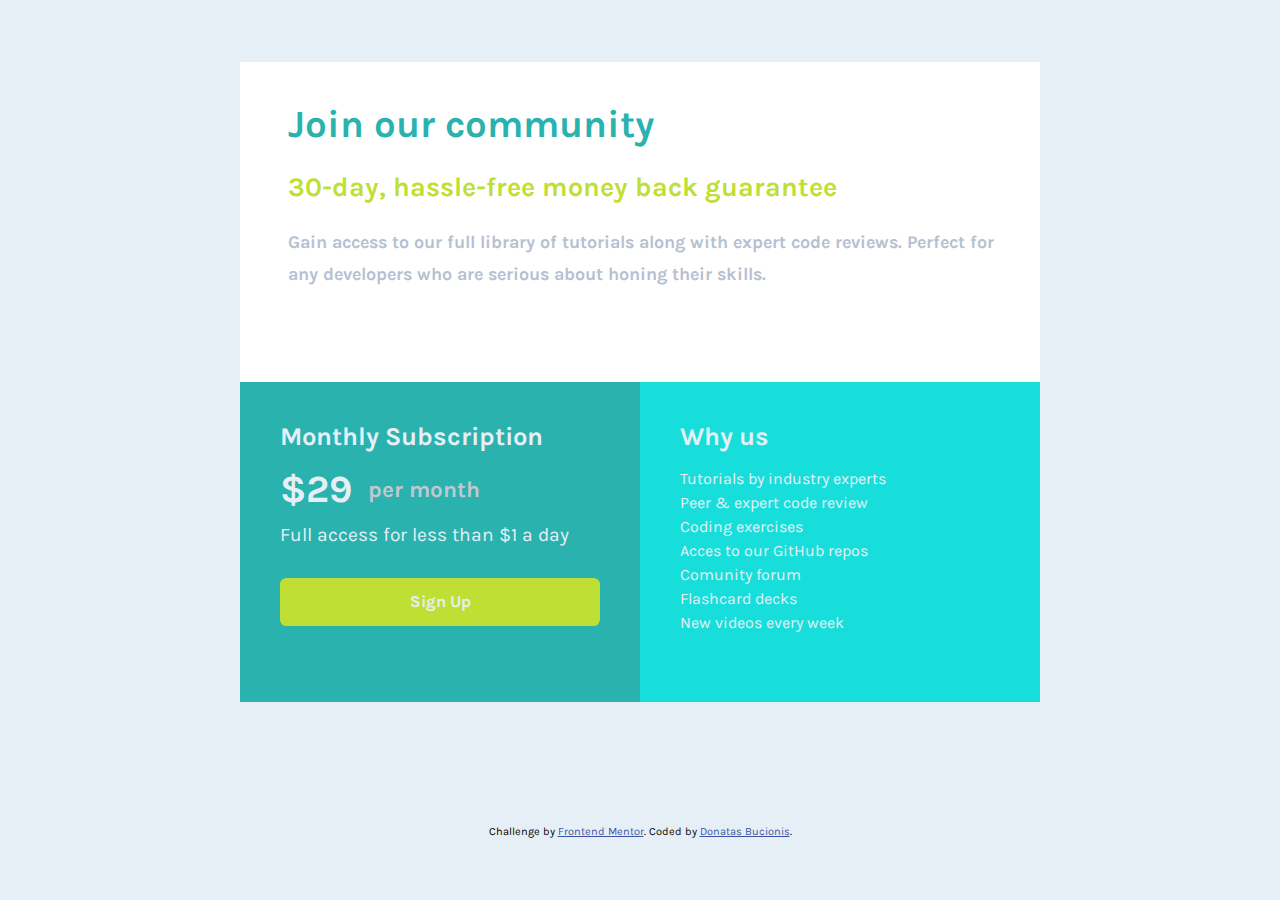
<file: index.html>
<!DOCTYPE html>
<html lang="en">
<head>
  <meta charset="UTF-8">
  <meta name="viewport" content="width=device-width, initial-scale=1.0"> <!-- displays site properly based on user's device -->

  <link rel="icon" type="image/png" sizes="32x32" href="./images/favicon-32x32.png">
  
  <title>Frontend Mentor | Single Price Grid Component</title>

  <!-- Feel free to remove these styles or customise in your own stylesheet 👍 -->
  <link rel="preconnect" href="https://fonts.googleapis.com">
<link rel="preconnect" href="https://fonts.gstatic.com" crossorigin>
<link href="https://fonts.googleapis.com/css2?family=Josefin+Sans:ital,wght@0,400;0,600;1,300&family=Karla:wght@400;700&display=swap" rel="stylesheet">
  <style>
    .attribution { font-size: 11px; text-align: center; }
    .attribution a { color: hsl(228, 45%, 44%); }
  </style>
  <link rel="stylesheet" href="main.css/style.css">
</head>
<body>
  <div class="container">
    <div class="top">
      <h1 class="title">Join our community</h1>
      <h3 class="money-back">30-day, hassle-free money back guarantee</h3>   
       
      <p class="para">Gain access to our full library of tutorials along with expert code reviews. 
        Perfect for any developers who are serious about honing their skills.</p>
      
    
      </div>
      <div class="left">
        <h2>Monthly Subscription</h2>
        <div class="money">
       <h1 class="dollars">$29</h1> <h3>per month</h3>
      </div>
        
      
       <p class="left-para"> Full access for less than &dollar;1 a day </p>
        <form>
          <input type="text" id="button" name="button" value="Sign Up">
        </form>
      
        
      </div>
      <div class="right">
        <h1 class="right-h1">Why us</h1>
        <ul>
          <li>Tutorials by industry experts</li>
          <li>Peer &amp; expert code review</li>
          <li>Coding exercises</li>
          <li>Acces to our GitHub repos</li>
          <li>Comunity forum</li>
          <li>Flashcard decks</li>
          <li>New videos every week</li>
        </ul>
        
      </div>
     
</div>
  

  

  
  
  <footer>
    <p class="attribution">
      Challenge by <a href="https://www.frontendmentor.io?ref=challenge" target="_blank">Frontend Mentor</a>. 
      Coded by <a href="#">Donatas Bucionis</a>.
    </p>
  </footer>
</body>
</html>
</file>
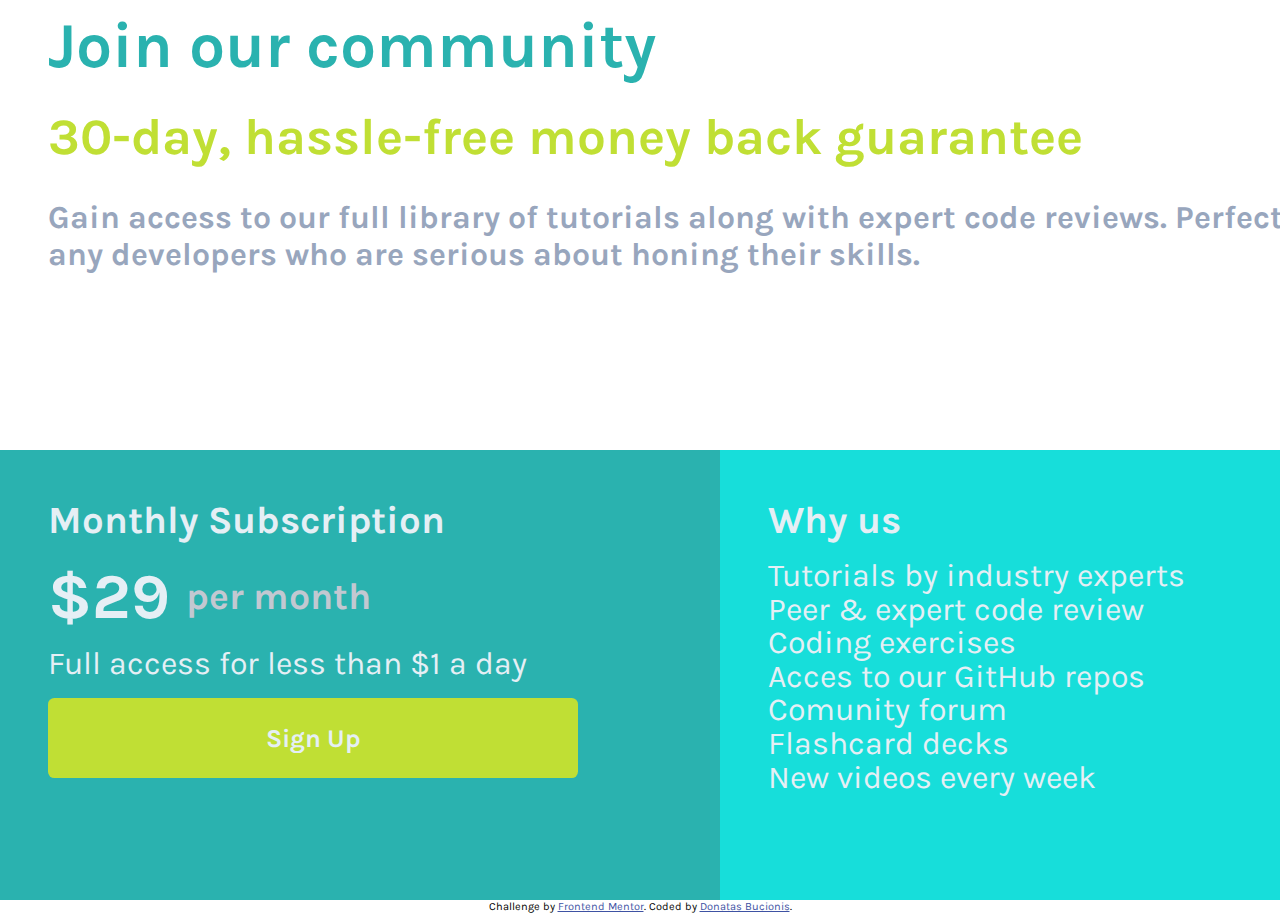
<file: single-price-grid-component-master/index.html>
<!DOCTYPE html>
<html lang="en">
<head>
  <meta charset="UTF-8">
  <meta name="viewport" content="width=device-width, initial-scale=1.0"> <!-- displays site properly based on user's device -->

  <link rel="icon" type="image/png" sizes="32x32" href="./images/favicon-32x32.png">
  
  <title>Frontend Mentor | Single Price Grid Component</title>

  <!-- Feel free to remove these styles or customise in your own stylesheet 👍 -->
  <link rel="preconnect" href="https://fonts.googleapis.com">
<link rel="preconnect" href="https://fonts.gstatic.com" crossorigin>
<link href="https://fonts.googleapis.com/css2?family=Josefin+Sans:ital,wght@0,400;0,600;1,300&family=Karla:wght@400;700&display=swap" rel="stylesheet">
  <style>
    .attribution { font-size: 11px; text-align: center; }
    .attribution a { color: hsl(228, 45%, 44%); }
  </style>
  <link rel="stylesheet" href="main.css/style.css">
</head>
<body>
  <div class="container">
    <div class="top">
      <h1 class="title">Join our community</h1>
      <h3 class="money-back">30-day, hassle-free money back guarantee</h3>   
       
      <p class="para">Gain access to our full library of tutorials along with expert code reviews. 
        Perfect for any developers who are serious about honing their skills.</p>
      
    
      </div>
    <div class="bottom">
      <div class="left">
        <h2>Monthly Subscription</h2>
        <div class="money">
       <h1 class="dollars">$29</h1> <h3>per month</h3>
      </div>
        
      
       <p class="left-para"> Full access for less than &dollar;1 a day </p>
        <form>
          <input type="text" id="button" name="button" value="Sign Up">
        </form>
      
        
      </div>
      <div class="right">
        <h1 class="right-h1">Why us</h1>
        <ul>
          <li>Tutorials by industry experts</li>
          <li>Peer &amp; expert code review</li>
          <li>Coding exercises</li>
          <li>Acces to our GitHub repos</li>
          <li>Comunity forum</li>
          <li>Flashcard decks</li>
          <li>New videos every week</li>
        </ul>
        
      </div>
    </div>
  </div>
  

  

  
  
  <footer>
    <p class="attribution">
      Challenge by <a href="https://www.frontendmentor.io?ref=challenge" target="_blank">Frontend Mentor</a>. 
      Coded by <a href="#">Donatas Bucionis</a>.
    </p>
  </footer>
</body>
</html>
</file>
<file: main.css/style.css>
* {
    padding: 0;
    margin: 0;
    box-sizing: border-box;
}
body {
    max-width: 1440px;
    min-height: 100vh;
    font-family: 'Karla', sans-serif;
    background-color: hsl(204, 43%, 93%);
    display: grid;
    place-items: center;
    
    
    
}

.container {
 display: grid;
 grid-template: 20rem 20rem / 25rem 25rem;
}

.top {
    
    grid-column: 1 / 3;
    grid-row: 1 / 2;
    padding: 2.5rem 1rem .5rem 3rem;
    background-color: white;
    
    
}

    

.left  {
    
    grid-column: 1 / 2;
    grid-row: 2 / 3;
    background-color: hsl(179, 62%, 43%);
    padding: 2.5rem;
    
}

.right {
    
    grid-column: 2 / 3;
    grid-row: 2 / 3;
  background-color: hsl(179, 81%, 48%);
  padding: 2.5rem;
}


 
#button {
    background-color:  hsl(71, 73%, 54%);
    cursor: pointer;
}
.money {
    display: flex;
    
    flex-direction: row;
    align-items: center;
    font-size: 1.5vw;
}
.title {
    padding-bottom: 1.5rem;
    color: hsl(179, 62%, 43%);
    font-size: 3vw;
    
}
.money-back {
    padding-bottom: 1.5rem;
    color: hsl(71, 73%, 54%);
    font-size: 2.1vw;
    
}
.para {
    color: hsl(218, 22%, 67%);
    font-weight: 700;
    font-size: 1.4vw;
    line-height: 2rem;
    opacity: .7;
    
    
}
h2 {
    color: hsl(204, 43%, 93%);
    font-size: 2vw;
    padding-bottom: 1rem;
}
.money {
    padding-bottom: .7rem;
}
.dollars {
    color:hsl(204, 43%, 93%);
    padding-right: 1rem;
    
}
h3 {
    color: hsl(216, 14%, 79%);
    font-weight: 700;
}

.left-para {
    color:hsl(204, 43%, 93%);
    font-size: 1.5vw;
    padding-bottom: 2rem;
}


.right-h1 {
    color:hsl(204, 43%, 93%);
    font-size: 2vw;
    padding-bottom: 1rem;
}
.tutorial {
    color: hsl(218, 22%, 67%);
    font-size: 1.5vw;
}
input {
    text-align: center;
    font-size: 1.3vw;
    color:hsl(204, 43%, 93%);
    font-family: 'Karla', sans-serif;
    font-weight:700;
    width: 100%;
    height: 3rem;
    border: none;
    border-radius: .4rem;
}
li {
    font-size: 1rem;
    line-height: 1.5rem;
    color:hsl(204, 43%, 93%);
    list-style: none;
}
ul {
    padding: 0;
}
@media  screen and (max-width: 580px) {

      
      .container {
        display: flex;
        flex-wrap: wrap;
        justify-content: center;
      }
    .container div {
        flex: 0 1 350px;
    }

    .top {
        width: 100%;
        padding: 1rem 1rem 1rem 3rem;
        
        }
    .title {
            font-size: 1.5rem;
        }   
    .money-back {
        font-size: 1rem;
    }
    .para {
        font-size: .9rem;
        line-height: 1.7rem;
    }
    
    
    .left {

        width: 100%;
        
    }
    .left h2 {
        font-size: 1.3rem;
    }
    .dollars {
        font-size: 2rem;
    }
    .money h3 {
      font-size: 1.2rem;
      opacity: .7;
    }
    .left-para {
        font-size: 1rem;
    }
    .right {
    
        width: 100%;
        padding: 1rem 1rem 1rem 3rem;
    }
    input {
        display: flex;
        align-items: center;
        justify-content: center;
        width: 100%;
        text-align: center;
        font-size: 1rem;
    }
    .right-h1 {
        font-size: 1.2rem;
    }
    li {
        font-size: .8rem;
        line-height: 1.2rem;
    }
    h2 {
        font-size: 2rem;
    }
    

    
}
</file>
<file: single-price-grid-component-master/main.css/style.css>
* {
    padding: 0;
    margin: 0;
    box-sizing: border-box;
}
.container {
    width: 1440px;
    height: 100vh;
}
body {
    font-family: 'Karla', sans-serif;
    
}

.top {
    width: 100%;
    height: 50vh;
    padding: .5rem 3rem .5rem 3rem;
    background-color: white;
    
    
}
.bottom {
    display: flex;
    flex-direction: row;
    
}
.left  {
    width: 50%;
    height: 50vh;
    background-color: hsl(179, 62%, 43%);
    padding: 3rem;
}

.right {
    width: 50%;
    height: 50vh;
  background-color: hsl(179, 81%, 48%);
  padding: 3rem;
}


 input {
     
     height: 5rem; 
     border-radius: .4rem;
     border: none;
     width: 85%;
     
 }   
#button {
    background-color:  hsl(71, 73%, 54%);
}
.money {
    display: flex;
    
    flex-direction: row;
    align-items: center;
    font-size: 2.5vw;
}
.title {
    padding-bottom: 1.5rem;
    color: hsl(179, 62%, 43%);
    font-size: 5vw;
    
}
.money-back {
    padding-bottom: 2rem;
    color: hsl(71, 73%, 54%);
    font-size: 4vw;
}
.para {
    color: hsl(218, 22%, 67%);
    font-weight: 700;
    font-size: 2.5vw;
    
    
}
h2 {
    color: hsl(204, 43%, 93%);
    font-size: 3vw;
    padding-bottom: 1rem;
}
.money {
    padding-bottom: .7rem;
}
.dollars {
    color:hsl(204, 43%, 93%);
    padding-right: 1rem;
    
}
h3 {
    color: hsl(216, 14%, 79%);
    font-weight: 700;
}

.left-para {
    color:hsl(204, 43%, 93%);
    font-size: 2.5vw;
    padding-bottom: 1rem;
}


.right-h1 {
    color:hsl(204, 43%, 93%);
    font-size: 3vw;
    padding-bottom: 1rem;
}
.tutorial {
    color: hsl(218, 22%, 67%);
    font-size: 2.5vw;
}
input {
    text-align: center;
    font-size: 2vw;
    color:hsl(204, 43%, 93%);
    font-family: 'Karla', sans-serif;
    font-weight:700;
}
li {
    font-size: 2rem;
    line-height: 2.1rem;
    color:hsl(204, 43%, 93%);
    list-style: none;
}
ul {
    padding: 0;
}
@media  screen and (max-width: 580px) {

      body {
          float: none;
      }


    .top {
        width: 100%;
        
        }
    .money-back {
        font-size: 1.7rem;
    }
    .para {
        font-size: 1.2rem;
        line-height: 2rem;
    }
    .bottom {
        display: flex;
        flex-direction: column;
        align-content: center;
        justify-content: center;
    }
    .title {
        font-size: 2.5rem;
    }
    .left {
        /* float: none; */
        width: 100%;
    }
    .right {
        /* float: none; */
        width: 100%;
    }
    input {
        display: flex;
        align-items: center;
        justify-content: center;
        width: 100%;
        text-align: center;
        font-size: 2rem;
    }
    .right-h1 {
        font-size: 2rem;
    }
    li {
        font-size: 1.5rem;
        line-height: 1.7rem;
    }
    h2 {
        font-size: 2rem;
    }
    .dollars {
        font-size: 3.5rem;
    }
    h3 {
        font-size: 1.4rem;
    }
    .left-para {
        font-size: 1.5rem;
    }
}
</file>
